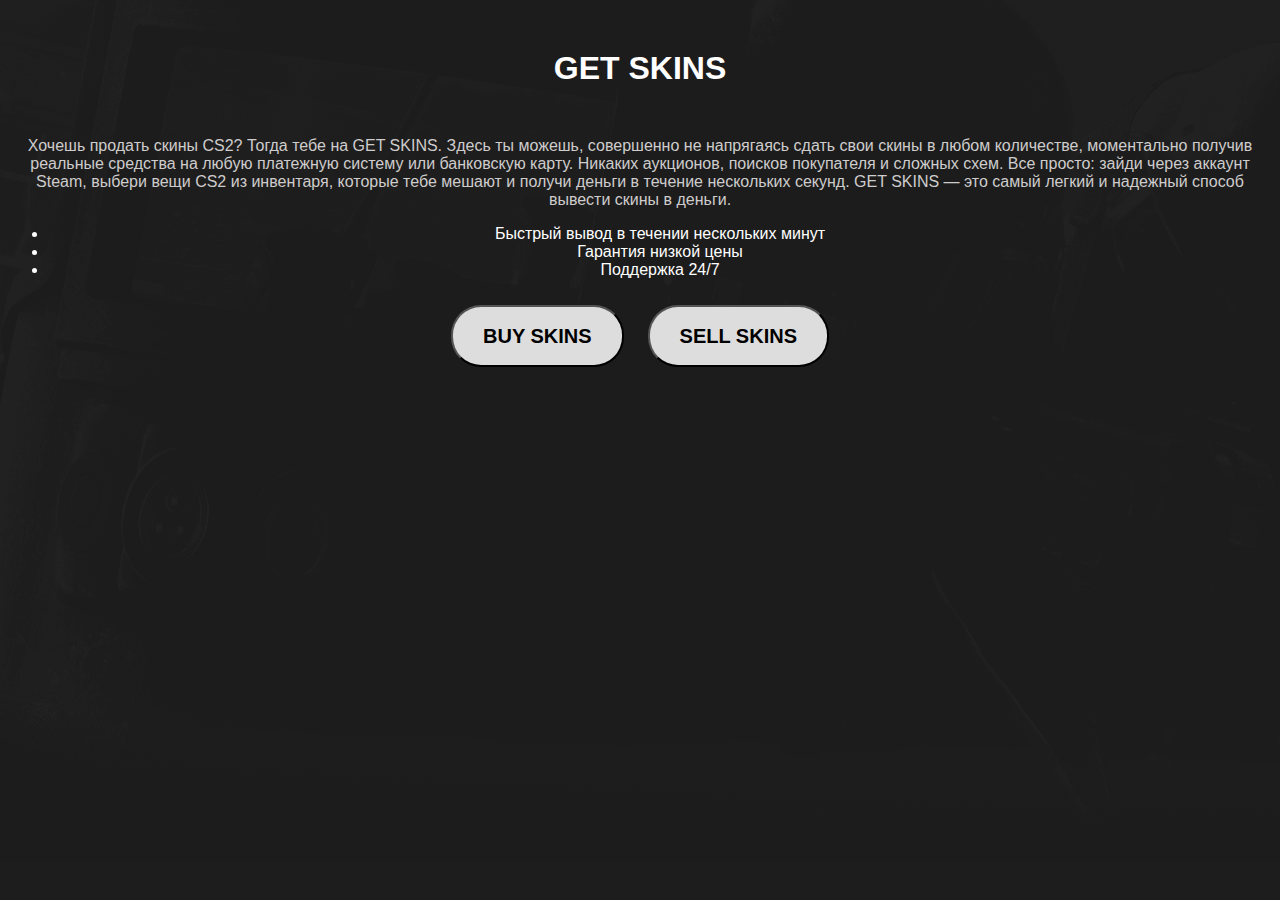
<file: files/index.html>
<!DOCTYPE html>
<html lang="en">
    <head>
        <title>GET SKINS</title>
        <link rel="stylesheet" href="main.css">
    </head>
    <body>
        <h1 class="text" style="margin-top: 50px;margin-bottom: 50px;">GET SKINS</h1>
        <div>
            <p class="text" style="color: rgb(206, 204, 204);">Хочешь продать скины CS2? Тогда тебе на GET SKINS. Здесь ты можешь, совершенно не напрягаясь сдать свои скины в любом количестве, моментально получив реальные средства на любую платежную систему или банковскую карту. Никаких аукционов, поисков покупателя и сложных схем. Все просто: зайди через аккаунт Steam, выбери вещи CS2 из инвентаря, которые тебе мешают и получи деньги в течение нескольких секунд. GET SKINS — это самый легкий и надежный способ вывести скины в деньги.</p>
            <ul>
                <li class="text">Быстрый вывод в течении нескольких минут</li>
                <li class="text">Гарантия низкой цены</li>
                <li class="text">Поддержка 24/7</li>
            </ul>
        </div>
        <a href="buy.html"><button style="margin: 10px;"><h2>BUY SKINS</h2></button></a>
        <a href="sell.html"><button style="margin: 10px;"><h2>SELL SKINS</h2></button></a>
    </body>
</html>
</file>
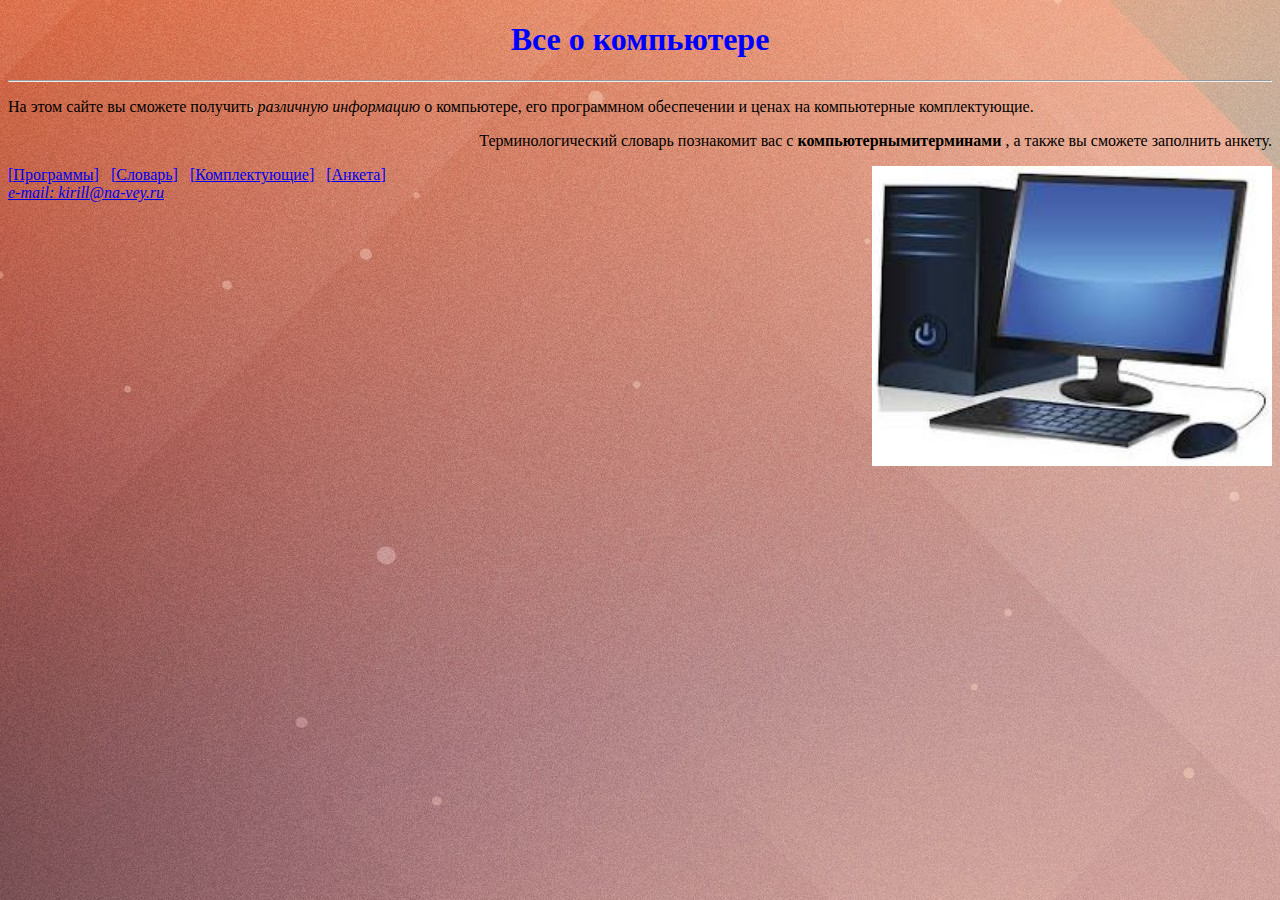
<file: KirillNavey/index.html>
<!DOCTYPE html>
<html lang="ru">
<head>
    <title>Компьютер</title>
    <style>
        body{
            background-image: url(background.jpg);
        }
        h1{
            text-align: center;
            color: blue;
        };
        p{
            font-size: 4pt;
        }
        .a{
            font-family: 'monotype corsiva';
            font-size: 4;
            color: blue;
        }
    </style>
</head>
<body>
    <h1>Все о компьютере</h1>
    <hr>
    <p align="left">Нa этом сайте вы сможете получить <i> различную информацию</i> о компьютере, его программном обеспечении и ценах на компьютерные комплектующие.</p>
    <p align="right">Терминологический словарь познакомит вас с <b> компьютернымитерминами </b>, а также вы сможете заполнить анкету.</p>
    <img src="pc.jpg" width="400" height="300" title="Компьютер" align="right">
    <div class="a">
        [<a href="software.html">Программы</a>] &nbsp;
        [<a href="glossary.html">Словарь</a>] &nbsp;
        [<a href="hardware.html">Комплектующие</a>] &nbsp;
        [<a href="anketa.html">Анкета</a>] &nbsp;
        <address>
            <a href="mailto:kirill@na-vey.ru">e-mail: kirill@na-vey.ru</a>
        </address>
    </div>
</body>
</html>
</file>
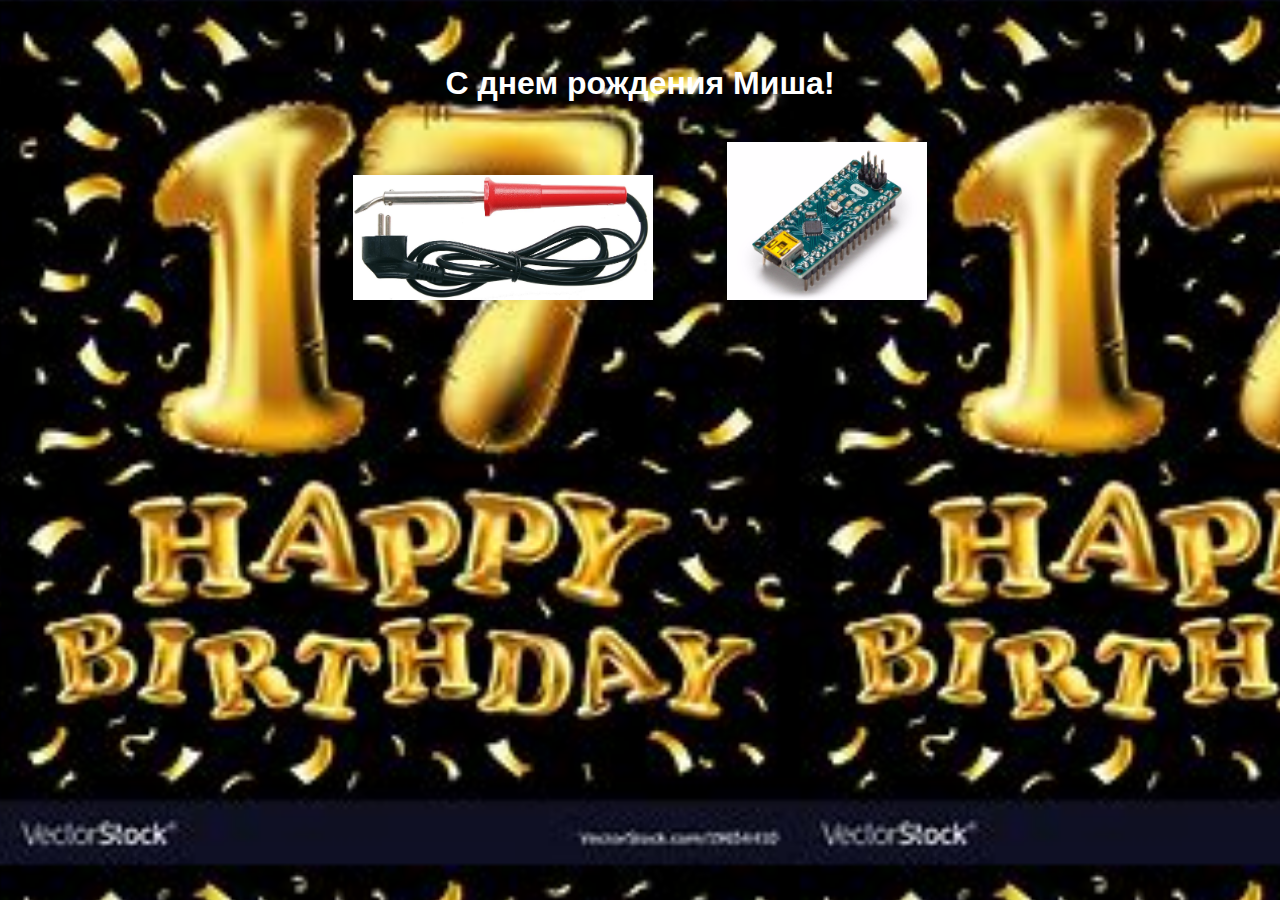
<file: python/index.html>
<!DOCTYPE html>
<html lang="en">
<head>
    <meta charset="UTF-8">
    <meta name="viewport" content="width=device-width, initial-scale=1.0">
    <title>Happy brdt!</title>
    <style>
        body{
            background-image: image-set("back.jpeg");
            background-size: 800px;
            align-self: center;
            align-items: center;
            font-family: Arial, Helvetica, sans-serif;
        }
        h1{
            color: white;
            text-align: center;
        }
        .div{
            text-align: center;
        }
    </style>
</head>
<body>
    <div>
        <br><br>
        <h1>С днем рождения Миша!</h1>
        <br>
        <div class="div">
            <img src="pay.jpg" width="300" class="pay">
            <img src="nano.jpeg" width="200" style="padding-left: 70px;">
        </div>
    </div>
</body>
</html>
</file>
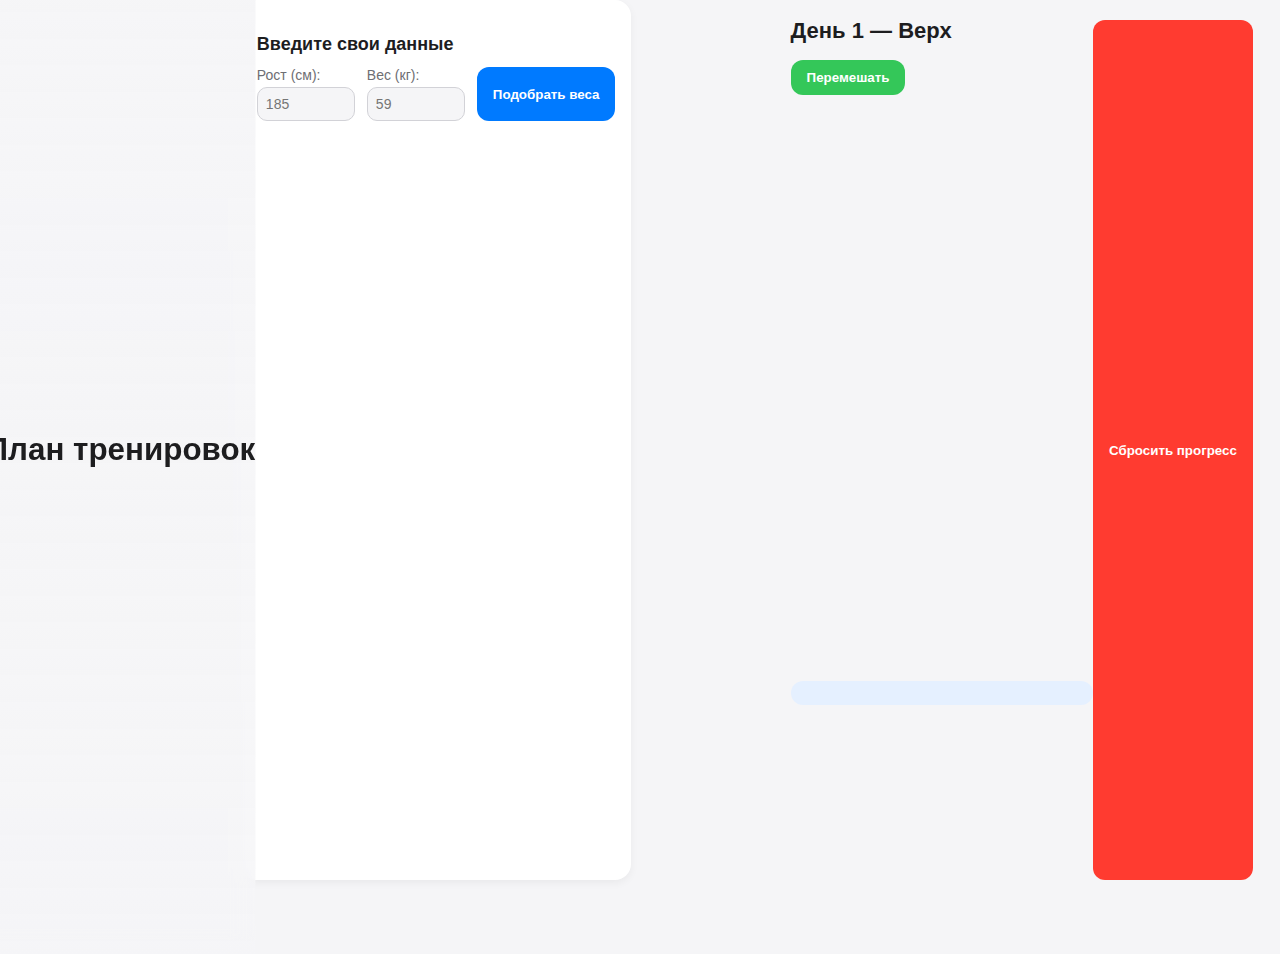
<file: trainings/index.html>
<!DOCTYPE html>
<html lang="ru">
<head>
  <meta charset="UTF-8">
  <title>Тренировки</title>
  <meta name="viewport" content="width=device-width, initial-scale=1.0, viewport-fit=cover">
  <meta name="apple-mobile-web-app-capable" content="yes">
  <meta name="apple-mobile-web-app-status-bar-style" content="default">
  <meta name="apple-mobile-web-app-title" content="Тренировки">
  <link rel="apple-touch-icon" href="icon.png">
  <link rel="manifest" href="manifest.json">
  <link rel="stylesheet" href="style.css">
</head>
<body>
  <div class="app">
    <header><h1>План тренировок</h1></header>
    <section class="user-input">
      <h3>Введите свои данные</h3>
      <div class="input-group">
        <label>Рост (см): <input type="number" id="height" placeholder="185"></label>
        <label>Вес (кг): <input type="number" id="weight" placeholder="59"></label>
        <button onclick="suggestWeights()">Подобрать веса</button>
      </div>
    </section>
    <nav class="tiles">
      <div class="tile" onclick="showDay('day1')">
        <span class="icon">💪</span>
        <h3>Верх</h3>
      </div>
      <div class="tile" onclick="showDay('day3')">
        <span class="icon">🦵</span>
        <h3>Низ</h3>
      </div>
      <div class="tile" onclick="showDay('day5')">
        <span class="icon">🏃</span>
        <h3>Выносливость</h3>
      </div>
      <div class="tile" onclick="showDay('day7')">
        <span class="icon">🏋️</span>
        <h3>Обобщённый</h3>
      </div>
    </nav>
    <main>
      <section id="day1" class="day active">
        <h2>День 1 — Верх</h2>
        <button class="shuffle" onclick="shuffleExercises('day1')">Перемешать</button>
        <ul id="exercises-day1">
          <li>Жим лёжа — 4×8<div class="track">Вес: <input type="number" data-id="0w"> кг Повт: <input type="number" data-id="0r"></div></li>
          <li>Тяга в наклоне — 4×10<div class="track">Вес: <input type="number" data-id="1w"> кг Повт: <input type="number" data-id="1r"></div></li>
          <li>Жим гантелей сидя — 3×10<div class="track">Вес: <input type="number" data-id="2w"> кг Повт: <input type="number" data-id="2r"></div></li>
          <li>Бицепс — 3×12<div class="track">Вес: <input type="number" data-id="3w"> кг Повт: <input type="number" data-id="3r"></div></li>
          <li>Французский жим — 3×12<div class="track">Вес: <input type="number" data-id="4w"> кг Повт: <input type="number" data-id="4r"></div></li>
        </ul>
        <p class="tip"></p>
      </section>
      <section id="day3" class="day">
        <h2>День 3 — Низ</h2>
        <button class="shuffle" onclick="shuffleExercises('day3')">Перемешать</button>
        <ul id="exercises-day3">
          <li>Приседания со штангой — 4×10<div class="track">Вес: <input type="number" data-id="5w"> кг Повт: <input type="number" data-id="5r"></div></li>
          <li>Румынская тяга — 4×10<div class="track">Вес: <input type="number" data-id="6w"> кг Повт: <input type="number" data-id="6r"></div></li>
          <li>Выпады с гантелями — 3×12<div class="track">Вес: <input type="number" data-id="7w"> кг Повт: <input type="number" data-id="7r"></div></li>
          <li>Подъёмы на носки — 3×15<div class="track">Вес: <input type="number" data-id="8w"> кг Повт: <input type="number" data-id="8r"></div></li>
          <li>Планка — 3×30-40 сек<div class="track">Длительность: <input type="number" data-id="9t"> сек</div></li>
        </ul>
        <p class="tip"></p>
      </section>
      <section id="day5" class="day">
        <h2>День 5 — Выносливость</h2>
        <button class="shuffle" onclick="shuffleExercises('day5')">Перемешать</button>
        <ul id="exercises-day5">
          <li>Бёрпи — 3×10<div class="track">Повт: <input type="number" data-id="10r"></div></li>
          <li>Скейтеры — 3×20<div class="track">Повт: <input type="number" data-id="11r"></div></li>
          <li>Прыжки на скакалке — 3×1 мин<div class="track">Длительность: <input type="number" data-id="12t"> сек</div></li>
          <li>Альпинист — 3×30 сек<div class="track">Длительность: <input type="number" data-id="13t"> сек</div></li>
          <li>Велосипед (пресс) — 3×15<div class="track">Повт: <input type="number" data-id="14r"></div></li>
        </ul>
        <p class="tip"></p>
      </section>
      <section id="day7" class="day">
        <h2>День 7 — Обобщённый</h2>
        <button class="shuffle" onclick="shuffleExercises('day7')">Перемешать</button>
        <ul id="exercises-day7">
          <li>Становая тяга — 4×8<div class="track">Вес: <input type="number" data-id="15w"> кг Повт: <input type="number" data-id="15r"></div></li>
          <li>Жим штанги стоя — 3×10<div class="track">Вес: <input type="number" data-id="16w"> кг Повт: <input type="number" data-id="16r"></div></li>
          <li>Тяга штанги к поясу — 3×10<div class="track">Вес: <input type="number" data-id="17w"> кг Повт: <input type="number" data-id="17r"></div></li>
          <li>Приседания с гантелями — 3×12<div class="track">Вес: <input type="number" data-id="18w"> кг Повт: <input type="number" data-id="18r"></div></li>
          <li>Планка с подтягиванием коленей — 3×30 сек<div class="track">Длительность: <input type="number" data-id="19t"> сек</div></li>
        </ul>
        <p class="tip"></p>
      </section>
    </main>
    <footer>
      <button class="danger" onclick="resetProgress()">Сбросить прогресс</button>
    </footer>
  </div>
  <script src="script.js"></script>
</body>
</html>
</file>
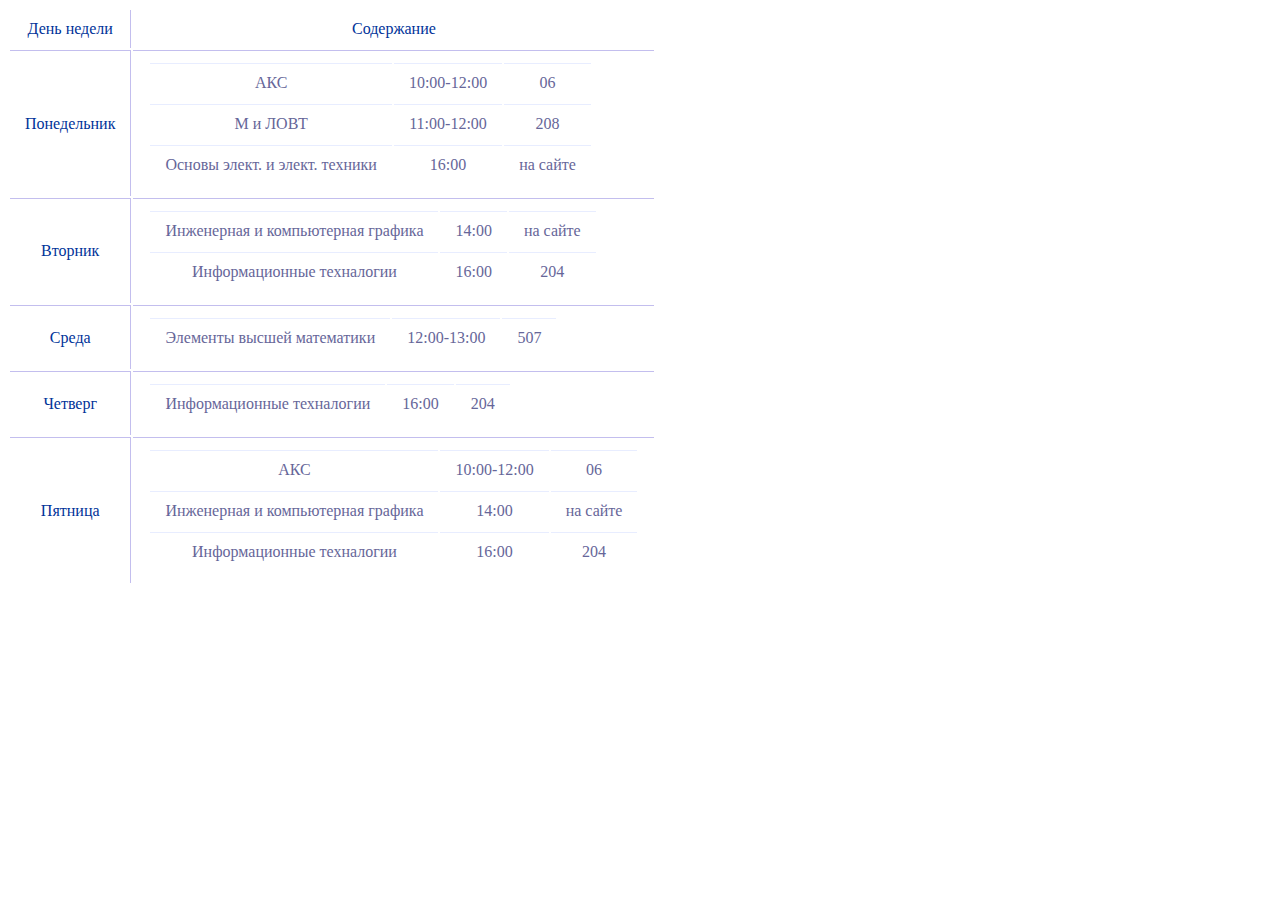
<file: konsult.html>
<!DOCTYPE html>
<html lang="en">
<head>
    <meta charset="UTF-8">
    <meta name="viewport" content="width=device-width, initial-scale=1.0">
    <title>Консультации</title>
    <style>
        th{
            font-weight: normal;
            color: #039;
            padding: 10px 15px;}
        td{
            color: #669;
            border-top: 1px solid #e8edff;
            padding: 10px 15px;}
        tr:hover td{
            background: #e8edff;}
    </style>
</head>
<body>
    <table>
        <tr>
            <th style="border-right: 1px solid rgba(184, 178, 235, 0.849);">День недели</th>
            <th>Содержание</th>
        </tr>
        <tr>
            <th style="border-right: 1px solid rgba(184, 178, 235, 0.849); border-top: 1px solid rgba(184, 178, 235, 0.849);">Понедельник</th>
            <th style="border-top: 1px solid rgba(184, 178, 235, 0.849);">
                <table>
                    <tr>
                        <td>АКС</td>
                        <td>10:00-12:00</td>
                        <td>06</td>
                    </tr>
                    <tr>
                        <td>М и ЛОВТ</td>
                        <td>11:00-12:00</td>
                        <td>208</td>
                    </tr>
                    <tr>
                        <td>Основы элект. и элект. техники</td>
                        <td>16:00</td>
                        <td>на сайте</td>
                    </tr>
                </table>
            </th>
        </tr>
        <tr>
            <th style="border-right: 1px solid rgba(184, 178, 235, 0.849); border-top: 1px solid rgba(184, 178, 235, 0.849);">Вторник</th>
            <th style="border-top: 1px solid rgba(184, 178, 235, 0.849);">
                <table>
                    <tr>
                        <td>Инженерная и компьютерная графика</td>
                        <td>14:00</td>
                        <td>на сайте</td>
                    </tr>
                    <tr>
                        <td>Информационные техналогии</td>
                        <td>16:00</td>
                        <td>204</td>
                    </tr>
                </table>
            </th>
        </tr>
        <tr>
            <th style="border-right: 1px solid rgba(184, 178, 235, 0.849); border-top: 1px solid rgba(184, 178, 235, 0.849);">Среда</th>
            <th style="border-top: 1px solid rgba(184, 178, 235, 0.849);">
                <table>
                    <tr>
                        <td>Элементы высшей математики</td>
                        <td>12:00-13:00</td>
                        <td>507</td>
                    </tr>
                </table>
            </th>
        </tr>
        <tr>
            <th style="border-right: 1px solid rgba(184, 178, 235, 0.849); border-top: 1px solid rgba(184, 178, 235, 0.849);">Четверг</th>
            <th style="border-top: 1px solid rgba(184, 178, 235, 0.849);">
                <table>
                    <tr>
                        <td>Информационные техналогии</td>
                        <td>16:00</td>
                        <td>204</td>
                    </tr>
                </table>
            </th>
        </tr>
        <tr>
            <th style="border-right: 1px solid rgba(184, 178, 235, 0.849); border-top: 1px solid rgba(184, 178, 235, 0.849);">Пятница</th>
            <th style="border-top: 1px solid rgba(184, 178, 235, 0.849);">
                <table>
                    <tr>
                        <td>АКС</td>
                        <td>10:00-12:00</td>
                        <td>06</td>
                    </tr>
                    <tr>
                        <td>Инженерная и компьютерная графика</td>
                        <td>14:00</td>
                        <td>на сайте</td>
                    </tr>
                    <tr>
                        <td>Информационные техналогии</td>
                        <td>16:00</td>
                        <td>204</td>
                    </tr>
                </table>
            </th>
        </tr>
    </table>
</body>
</html>
</file>
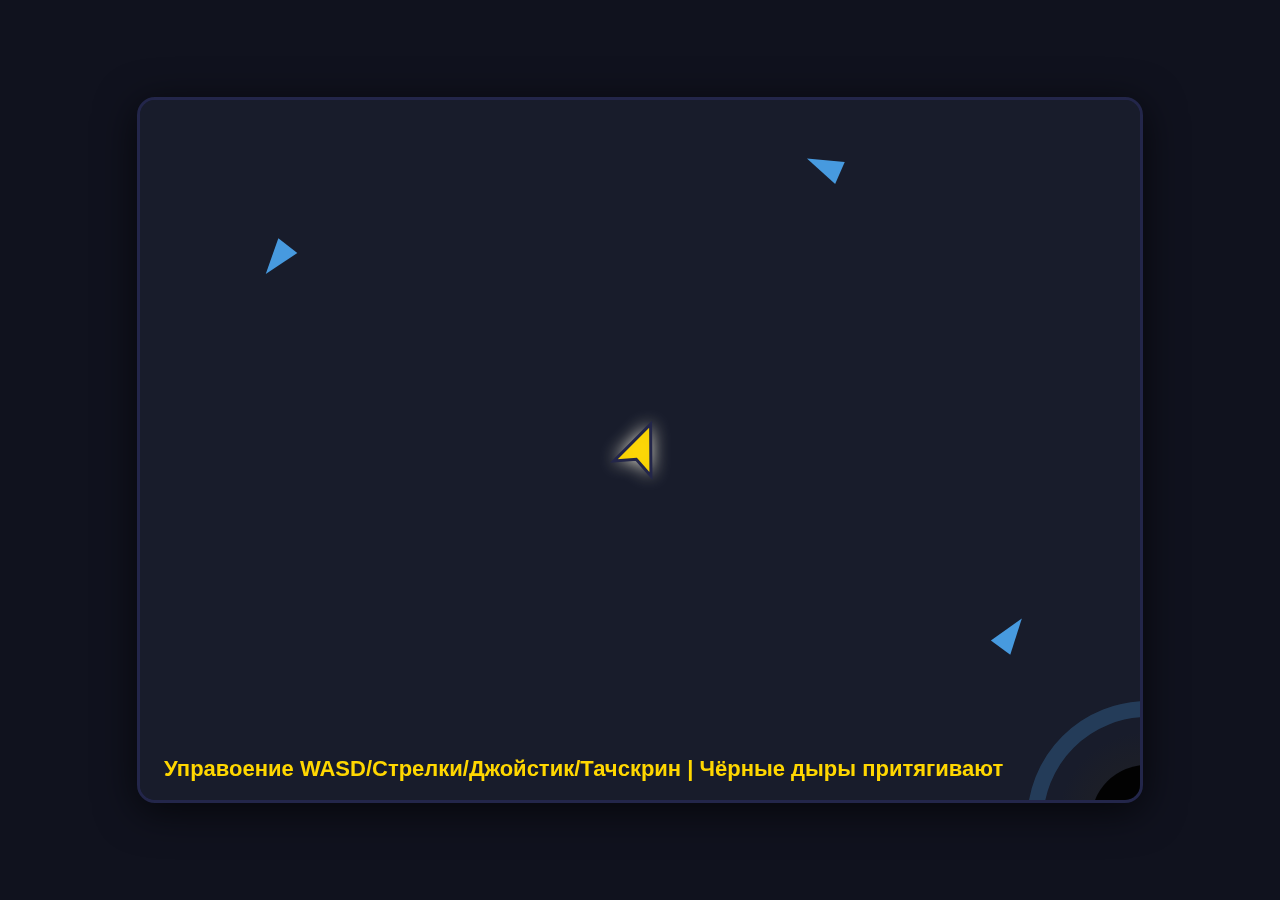
<file: play.html>
<!DOCTYPE html>
<html lang="ru">
<head>
  <meta charset="UTF-8">
  <title>Space Physics Demo</title>
  <style>
    body {
      background: #10121e;
      margin: 0;
      height: 100vh;
      display: flex;
      align-items: center;
      justify-content: center;
    }
    canvas {
      background: #181c2b;
      box-shadow: 0 8px 40px #000a;
      border-radius: 18px;
      border: 3px solid #23264a;
      display: block;
    }
  </style>
</head>
<body>
<canvas id="game" width="1000" height="700"></canvas>
<script type="module" src="physics_demo.js"></script>
</body>
</html>
</file>
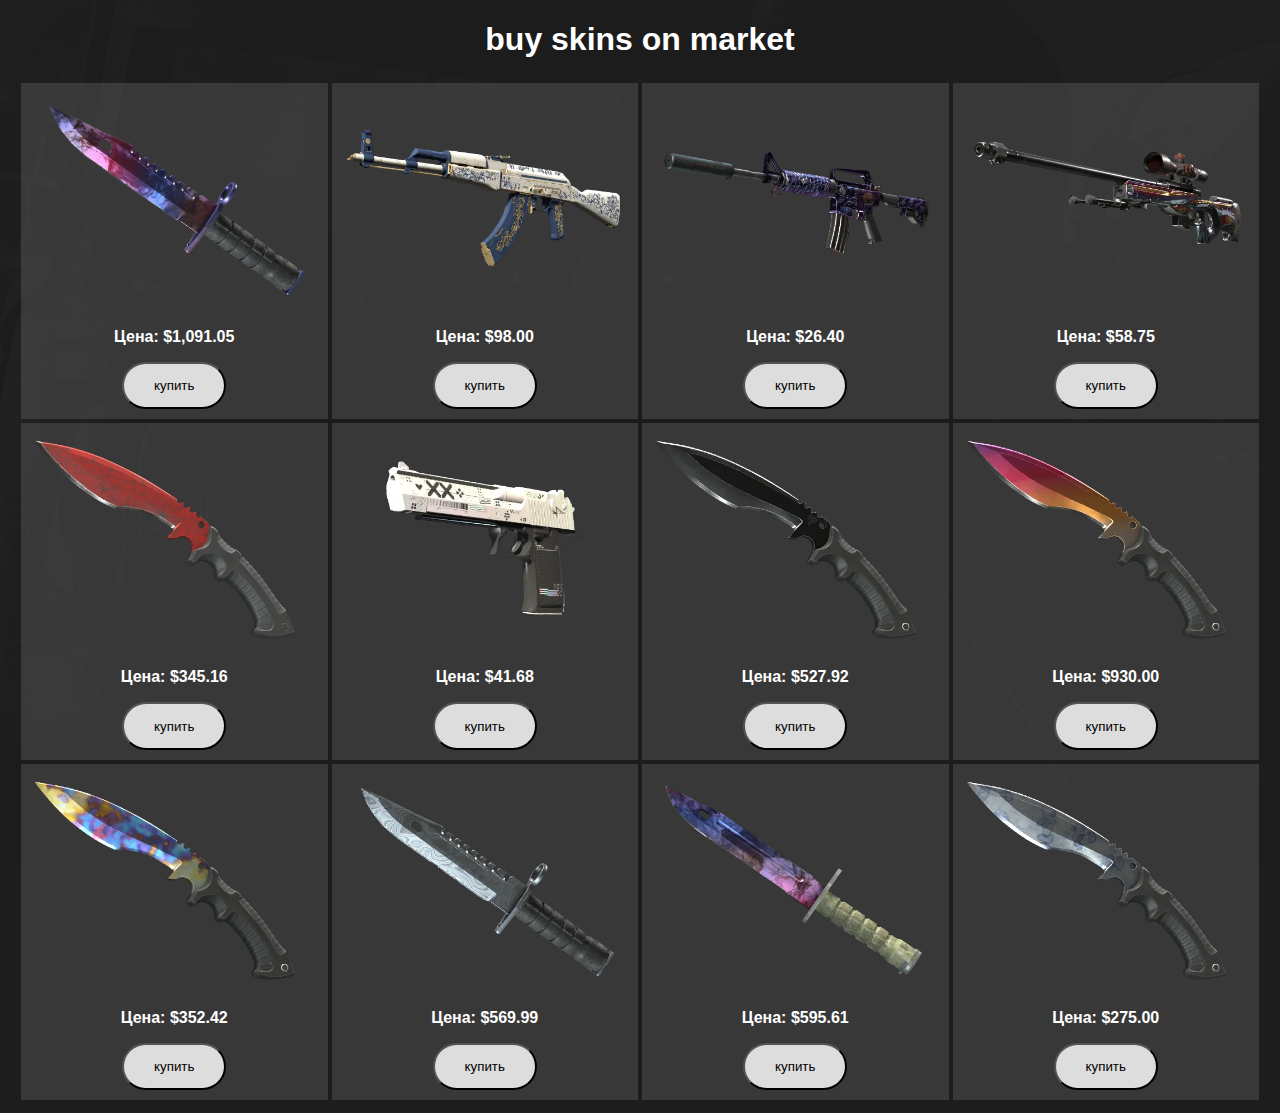
<file: files/buy.html>
<!DOCTYPE html>
<html lang="en">
<head>
    <title>BUY SKINS</title>
    <link rel="stylesheet" href="main.css">
</head>
<header>
    <h1 class="text">buy skins on market</h1>
</header>
<body>
    <table style="margin: 10px;">
        <tr>
            <th><div class="table-item">
                <img src="skin1.webp">
                <p class="text">Цена: $1,091.05</p>
                <button><p>купить</p></button>
            </div></th>
            <th><div class="table-item">
                <img src="skin2.webp">
                <p class="text">Цена: $98.00</p>
                <button><p>купить</p></button>
            </div></th>
            <th><div class="table-item">
                <img src="skin3.webp">
                <p class="text">Цена: $26.40</p>
                <button><p>купить</p></button>
            </div></th>
            <th><div class="table-item">
                <img src="skin4.webp">
                <p class="text">Цена: $58.75</p>
                <button><p>купить</p></button>
            </div></th>
        </tr>
        <tr>
            <th><div class="table-item">
                <img src="skin5.webp">
                <p class="text">Цена: $345.16</p>
                <button><p>купить</p></button>
            </div></th>
            <th><div class="table-item">
                <img src="skin6.webp">
                <p class="text">Цена: $41.68</p>
                <button><p>купить</p></button>
            </div></th>
            <th><div class="table-item">
                <img src="skin7.webp">
                <p class="text">Цена: $527.92</p>
                <button><p>купить</p></button>
            </div></th>
            <th><div class="table-item">
                <img src="skin8.webp">
                <p class="text">Цена: $930.00</p>
                <button><p>купить</p></button>
            </div></th>
        </tr>
        <tr>
            <th><div class="table-item">
                <img src="skin9.webp">
                <p class="text">Цена: $352.42</p>
                <button><p>купить</p></button>
            </div></th>
            <th><div class="table-item">
                <img src="skin10.webp">
                <p class="text">Цена: $569.99</p>
                <button><p>купить</p></button>
            </div></th>
            <th><div class="table-item">
                <img src="skin11.webp">
                <p class="text">Цена: $595.61</p>
                <button><p>купить</p></button>
            </div></th>
            <th><div class="table-item">
                <img src="skin12.webp">
                <p class="text">Цена: $275.00</p>
                <button><p>купить</p></button>
            </div></th>
        </tr>
    </table>
</body>
</html>
</file>
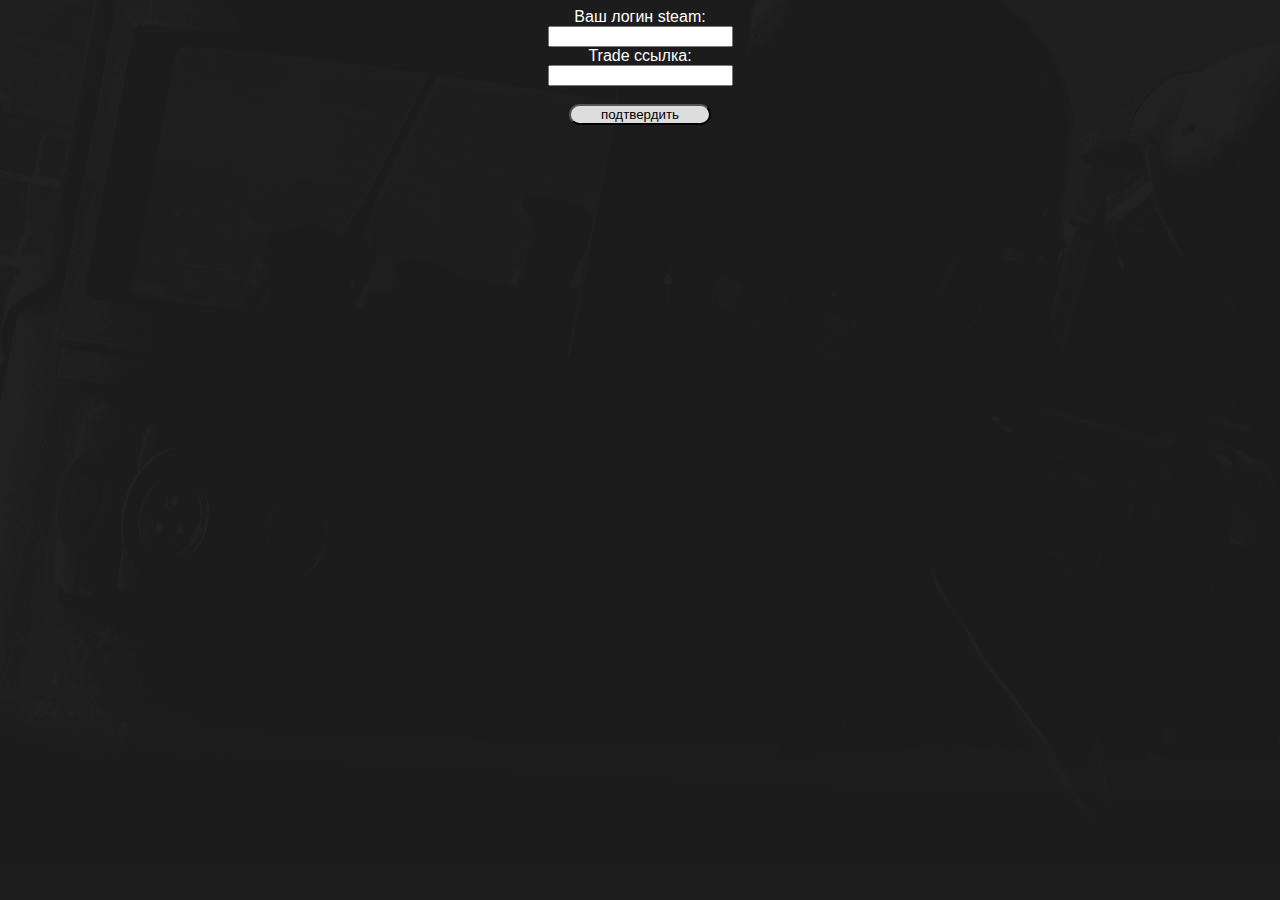
<file: files/sell.html>
<!DOCTYPE html>
<html lang="en">
<head>
    <title>SELL SKINS</title>
    <link rel="stylesheet" href="main.css">
</head>
<body>
    <form>
        <label class="text">Ваш логин steam:</label><br>
        <input type="text"><br>
        <label class="text">Trade ссылка:</label><br>
        <input type="text"><br><br>
        <button>подтвердить</button>
      </form>
</body>
</html>
</file>
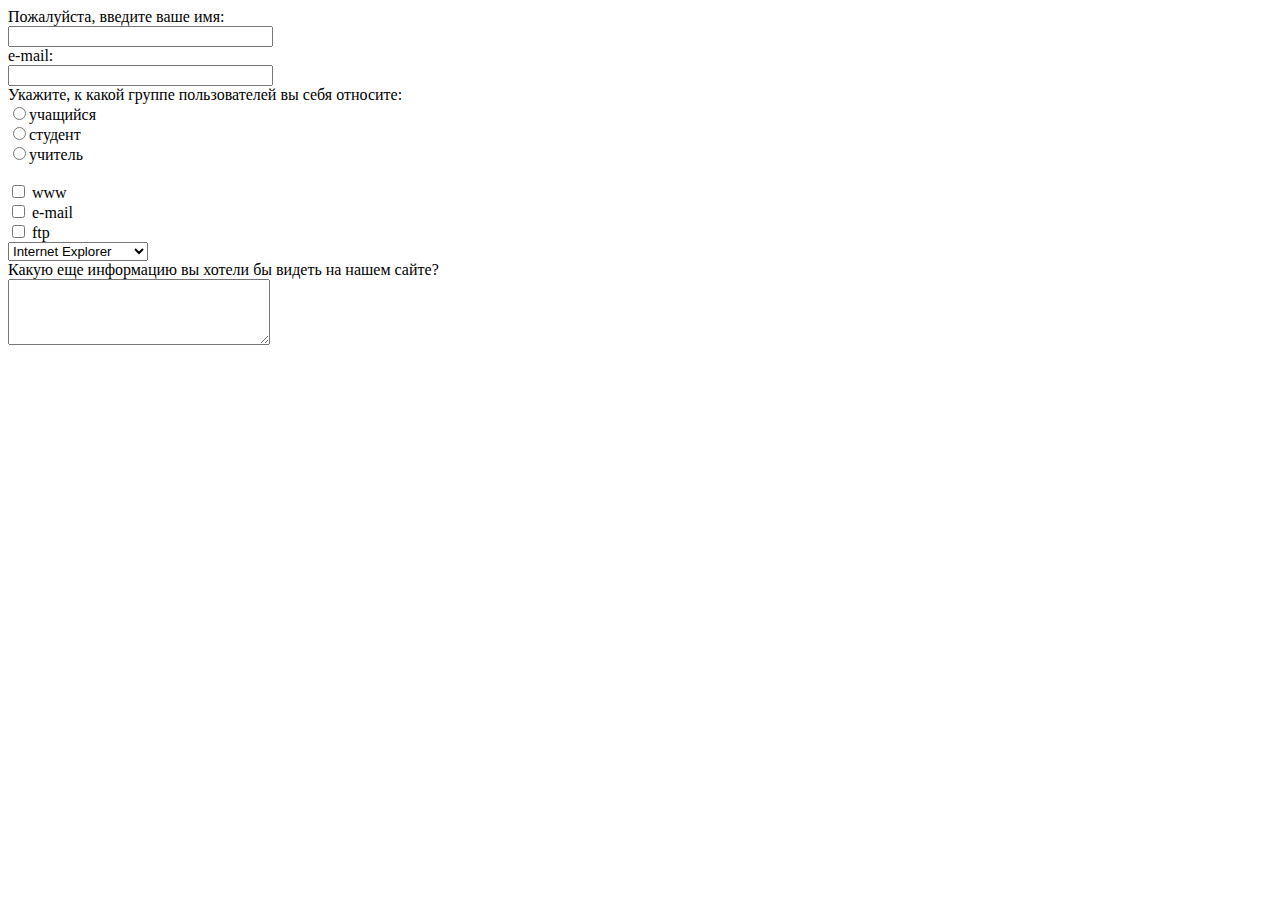
<file: KirillNavey/anketa.html>
<html>
    <head>
        <title>Анкета</title>
    </head>
    <body>
        <form>
            Пожалуйста, введите ваше имя: <br>
            <input type="text" name="name" size=30> <br>
            e-mail: <br>
            <input type="text" name="e-mail" size=30>
            <br>
            Укажите, к какой группе пользователей вы себя относите:
            <br>
            <input type="radio" name="group" value="schoolboy">учащийся<br>
            <input type="radio" name="group" value="student">студент<br>
            <input type="radio" name="group" value="teacher">учитель<br>
            <br>
            <input type="checkbox" name="group" value="www"> www <br>
            <input type="checkbox" name="group" value="e-mail"> e-mail <br>
            <input type="checkbox" name="group" value="ftp"> ftp <br>
            <select nаmе="browsers ">
                <option selected> Internet Explorer
                <option> Netscape Navigator
                <option> Opera
                <option> Neo Planet
            </select>
            <br>
            Какую еще информацию вы хотели бы видеть на нашем сайте?
            <br>
            <textarea name="resume" rows=4 cols=30></textarea>
            <br>
        </form>
    </body>
</html>
</file>
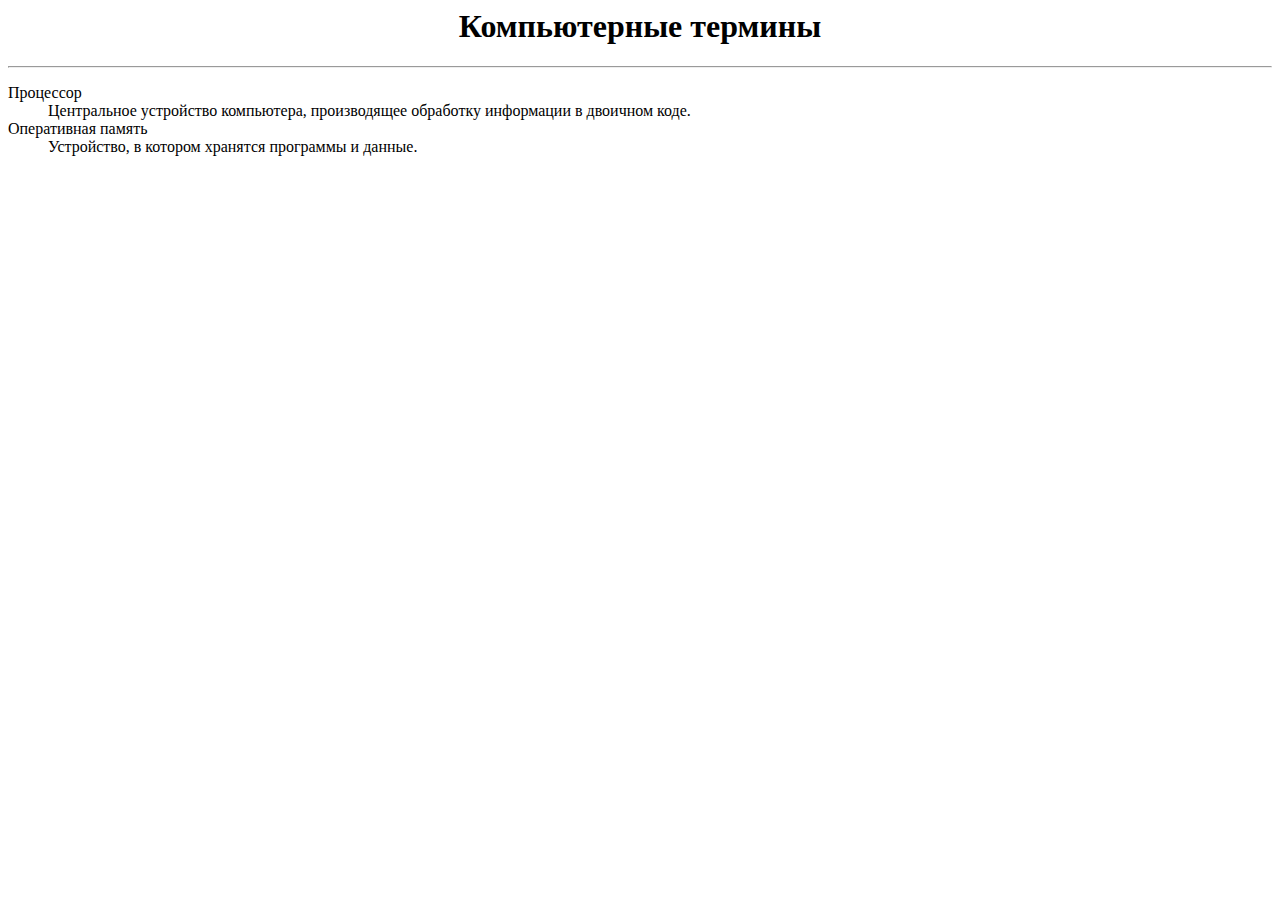
<file: KirillNavey/glossary.html>
<html>
    <head>
        <title>Словарь</title>
    </head>
    <body>
        <h1 align="center"> Компьютерные термины </h1>
        <hr>
        <dl>
            <dt> Процессор
                <dd> Центральное устройство компьютера, производящее обработку информации в двоичном коде.
            <dt> Оперативная память
                <dd> Устройство, в котором хранятся программы и данные.
        </dl>
    </body>
</html>
</file>
<file: files/main.css>
body{
    text-align: center;
    background-color: rgb(29, 29, 29);
    background-image: url(bg-main.png);
    background-repeat: no-repeat;
}
.text{
    color: rgb(255, 255, 255);
    font-family: arial;
}
button{
    border-radius: 30px;
    padding-left: 30px;
    padding-right: 30px;
    background-color: rgb(221, 221, 221);
}
button:hover{
    background-color: white;
    border-radius: 20px;
}
img{
    width: 100%;
}
.table-item{
    padding: 10px;
    background-color: rgba(128, 128, 128, 0.281);
}
</file>
<file: trainings/style.css>
body {
  margin: 0;
  font-family: -apple-system, BlinkMacSystemFont, 'Segoe UI', Roboto, Helvetica, Arial, sans-serif;
  background-color: #f5f5f7;
  color: #1d1d1f;
  overscroll-behavior: none;
  transition: background-color 0.3s ease, color 0.3s ease;
}

body.dark {
  background-color: #1c2526;
  color: #e5e5ea;
}

.app {
  display: flex;
  min-height: 100vh;
}

.sidebar {
  width: 250px;
  background: #ffffff;
  position: fixed;
  top: 0;
  left: -250px;
  height: 100%;
  box-shadow: 2px 0 8px rgba(0,0,0,0.1);
  transition: left 0.3s ease;
  z-index: 2;
}

body.dark .sidebar {
  background: #2c3e50;
  box-shadow: 2px 0 8px rgba(0,0,0,0.3);
}

.sidebar.open {
  left: 0;
}

.sidebar-header {
  display: flex;
  justify-content: space-between;
  align-items: center;
  padding: 20px;
  border-bottom: 1px solid #d2d2d7;
}

body.dark .sidebar-header {
  border-bottom-color: #4a5e6e;
}

.sidebar-header h2 {
  font-size: 20px;
  margin: 0;
}

body.dark .close-sidebar {
  color: white;
}

.close-sidebar {
  background: none;
  border: none;
  font-size: 20px;
  cursor: pointer;
  transition: transform 0.3s ease;
}

.close-sidebar:hover {
  transform: scale(1.1);
}

.sidebar-menu {
  display: flex;
  flex-direction: column;
  padding: 10px 0;
}

.menu-item {
  padding: 15px 20px;
  background: none;
  border: none;
  text-align: left;
  font-size: 16px;
  font-weight: 500;
  color: #1d1d1f;
  cursor: pointer;
  transition: background 0.3s ease;
}

body.dark .menu-item {
  color: #e5e5ea;
}

.menu-item:hover {
  background: #f5f5f7;
}

body.dark .menu-item:hover {
  background: #34495e;
}

.menu-item.active {
  background: #e5f0ff;
  font-weight: 600;
}

body.dark .menu-item.active {
  background: #34495e;
}

.content {
  flex: 1;
  padding: 20px;
  max-width: 600px;
  margin: 0 auto;
}

.page {
  display: none;
}

.page.active {
  display: block;
}

header {
  text-align: center;
  padding: 20px 0;
  background: linear-gradient(180deg, rgba(245,245,247,0.95), rgba(245,245,247,0.8));
  position: sticky;
  top: 0;
  backdrop-filter: blur(10px);
  z-index: 1;
  display: flex;
  justify-content: space-between;
  align-items: center;
  transform: scale(1.12);
}

body.dark header {
  background: linear-gradient(180deg, rgba(28,37,38,0.95), rgba(28,37,38,0.8));
}

body.dark .menu-toggle {
  color: white;
}

.menu-toggle {
  background: none;
  border: none;
  font-size: 24px;
  cursor: pointer;
  transition: transform 0.3s ease;
}

.menu-toggle:hover {
  transform: scale(1.1);
}

h1 {
  font-size: 28px;
  font-weight: 700;
  margin: 0;
  color: #1d1d1f;
}

body.dark h1 {
  color: #e5e5ea;
}

h2 {
  font-size: 22px;
  font-weight: 600;
  color: #1d1d1f;
  margin-bottom: 16px;
}

body.dark h2 {
  color: #e5e5ea;
}

h3 {
  font-size: 18px;
  font-weight: 600;
  color: #1d1d1f;
  margin-bottom: 12px;
}

body.dark h3 {
  color: #e5e5ea;
}

.theme-toggle {
  padding: 8px;
  background: none;
  border: none;
  font-size: 24px;
  cursor: pointer;
  transition: transform 0.3s ease;
}

.theme-toggle:hover {
  transform: scale(1.2);
}

.theme-toggle:active {
  transform: scale(0.9);
}

.user-input {
  background: #ffffff;
  padding: 16px;
  border-radius: 16px;
  box-shadow: 0 3px 8px rgba(0,0,0,0.05);
  margin-bottom: 20px;
  animation: fadeInUp 0.6s ease-out;
}

body.dark .user-input {
  background: #2c3e50;
  box-shadow: 0 3px 8px rgba(0,0,0,0.3);
}

.input-group {
  display: flex;
  gap: 12px;
  flex-wrap: wrap;
}

.input-group label {
  display: flex;
  flex-direction: column;
  font-size: 14px;
  color: #6e6e73;
}

body.dark .input-group label {
  color: #a0a0a5;
}

.input-group input {
  margin-top: 4px;
  padding: 8px;
  border: 1px solid #d2d2d7;
  border-radius: 10px;
  background: #f5f5f7;
  font-size: 14px;
  color: #1d1d1f;
  width: 80px;
  transition: transform 0.3s ease, border-color 0.3s ease;
}

body.dark .input-group input {
  border-color: #4a5e6e;
  background: #34495e;
  color: #e5e5ea;
}

.input-group input:focus {
  outline: none;
  border-color: #007aff;
  transform: scale(1.02);
}

.input-group button {
  padding: 10px 16px;
  background: #007aff;
  color: #ffffff;
  border: none;
  border-radius: 12px;
  font-weight: 600;
  cursor: pointer;
  transition: all 0.3s ease;
}

.input-group button:hover {
  background: #005bb5;
  transform: scale(1.05);
}

.input-group button:active {
  transform: scale(0.95);
}

.tiles {
  display: grid;
  grid-template-columns: repeat(auto-fit, minmax(130px, 1fr));
  gap: 16px;
  margin-bottom: 20px;
}

.tile {
  background: #ffffff;
  padding: 20px;
  border-radius: 16px;
  box-shadow: 0 3px 8px rgba(0,0,0,0.05);
  text-align: center;
  cursor: pointer;
  transition: all 0.3s ease;
  animation: tileFadeIn 0.5s ease-out forwards;
  opacity: 0;
}

body.dark .tile {
  background: #2c3e50;
  box-shadow: 0 3px 8px rgba(0,0,0,0.3);
}

.tile:nth-child(1) { animation-delay: 0.1s; }
.tile:nth-child(2) { animation-delay: 0.2s; }
.tile:nth-child(3) { animation-delay: 0.3s; }
.tile:nth-child(4) { animation-delay: 0.4s; }
.tile:nth-child(5) { animation-delay: 0.5s; }

.tile:hover {
  transform: translateY(-4px) scale(1.03);
  box-shadow: 0 6px 16px rgba(0,0,0,0.1);
}

body.dark .tile:hover {
  box-shadow: 0 6px 16px rgba(0,0,0,0.5);
}

.tile:active {
  transform: scale(0.98);
}

.tile .icon {
  font-size: 24px;
  margin-bottom: 8px;
  transition: transform 0.3s ease;
}

.tile:hover .icon {
  transform: scale(1.2);
}

.tile h3 {
  font-size: 16px;
  font-weight: 600;
  margin: 0;
  color: #1d1d1f;
}

body.dark .tile h3 {
  color: #e5e5ea;
}

main .day {
  display: none;
  animation: slideIn 0.5s ease-out;
}

main .day.active {
  display: block;
}

.shuffle {
  padding: 10px 16px;
  background: #34c759;
  color: #ffffff;
  border: none;
  border-radius: 12px;
  font-weight: 600;
  cursor: pointer;
  margin-bottom: 16px;
  transition: all 0.3s ease;
}

.shuffle:hover {
  background: #28a745;
  transform: scale(1.05);
}

.shuffle:active {
  transform: scale(0.95);
}

ul {
  list-style: none;
  padding-left: 0;
}

li {
  margin-bottom: 16px;
  background: #ffffff;
  padding: 16px;
  border-radius: 16px;
  box-shadow: 0 3px 8px rgba(0,0,0,0.05);
  transition: transform 0.3s ease;
  animation: listItemFadeIn 0.5s ease-out forwards;
  opacity: 0;
  position: relative;
}

body.dark li {
  background: #2c3e50;
  box-shadow: 0 3px 8px rgba(0,0,0,0.3);
}

li.completed::before {
  content: '✔';
  position: absolute;
  left: -20px;
  top: 50%;
  transform: translateY(-50%);
  color: #34c759;
  font-size: 20px;
}

li:nth-child(1) { animation-delay: 0.1s; }
li:nth-child(2) { animation-delay: 0.2s; }
li:nth-child(3) { animation-delay: 0.3s; }
li:nth-child(4) { animation-delay: 0.4s; }
li:nth-child(5) { animation-delay: 0.5s; }

li:hover {
  transform: translateY(-2px);
}

.suggested-weight {
  margin-left: 8px;
  font-size: 14px;
  color: #007aff;
  background: #e5f0ff;
  padding: 4px 8px;
  border-radius: 8px;
  display: inline-block;
  opacity: 0;
  transform: translateY(5px) scale(0.95);
  transition: all 0.4s ease;
}

body.dark .suggested-weight {
  background: #34495e;
  color: #66b0ff;
}

.suggested-weight.show {
  opacity: 1;
  transform: translateY(0) scale(1);
  animation: highlight 1.5s ease-in-out;
}

.complete-btn {
  margin-top: 10px;
  padding: 8px 12px;
  background: #34c759; /* Зелёный цвет изначально */
  color: #ffffff;
  border: none;
  border-radius: 10px;
  font-weight: 600;
  cursor: pointer;
  transition: all 0.3s ease;
}

.complete-btn:hover {
  background: #28a745;
  transform: scale(1.05);
}

.complete-btn:active {
  transform: scale(0.95);
}

.complete-btn.completed {
  background: #6e6e73; /* Серый цвет после нажатия */
  cursor: default; /* Убираем эффект курсора */
  transform: none; /* Отключаем анимацию при наведении */
}

body.dark .complete-btn.completed {
  background: #4a5e6e; /* Серый цвет в тёмной теме */
}

.complete-btn.completed:hover {
  background: #6e6e73; /* Не меняем цвет при наведении */
  transform: none; /* Отключаем анимацию */
}

body.dark .complete-btn.completed:hover {
  background: #4a5e6e;
}

.track {
  margin-top: 10px;
  display: flex;
  gap: 12px;
  font-size: 14px;
  color: #6e6e73;
}

body.dark .track {
  color: #a0a0a5;
}

.track input {
  width: 60px;
  padding: 8px;
  border: 1px solid #d2d2d7;
  border-radius: 10px;
  background: #f5f5f7;
  font-size: 14px;
  color: #1d1d1f;
  transition: border-color 0.3s ease, transform 0.3s ease;
}

body.dark .track input {
  border-color: #4a5e6e;
  background: #34495e;
  color: #e5e5ea;
}

.track input:focus {
  outline: none;
  border-color: #007aff;
  transform: scale(1.02);
}

.track input.update {
  animation: weightUpdate 0.5s ease-in-out;
}

.tip {
  margin-top: 20px;
  font-style: italic;
  color: #6e6e73;
  background: #e5f0ff;
  padding: 12px;
  border-radius: 12px;
  animation: fadeIn 0.5s ease-out;
}

body.dark .tip {
  color: #a0a0a5;
  background: #34495e;
}

.progress-section {
  padding: 20px 0;
}

#achievements-list li {
  background: #ffffff;
  padding: 16px;
  border-radius: 16px;
  box-shadow: 0 3px 8px rgba(0,0,0,0.05);
  margin-bottom: 16px;
  animation: listItemFadeIn 0.5s ease-out forwards;
  opacity: 0;
}

body.dark #achievements-list li {
  background: #2c3e50;
  box-shadow: 0 3px 8px rgba(0,0,0,0.3);
}

#achievements-list li:nth-child(1) { animation-delay: 0.1s; }
#achievements-list li:nth-child(2) { animation-delay: 0.2s; }
#achievements-list li:nth-child(3) { animation-delay: 0.3s; }
#achievements-list li:nth-child(4) { animation-delay: 0.4s; }
#achievements-list li:nth-child(5) { animation-delay: 0.5s; }

footer {
  text-align: center;
  padding: 20px 0;
  display: flex;
  justify-content: center;
  gap: 16px;
}

.next-week {
  padding: 10px 16px;
  background: #007aff;
  color: #ffffff;
  border: none;
  border-radius: 12px;
  font-weight: 600;
  cursor: pointer;
  transition: all 0.3s ease;
}

.next-week:hover {
  background: #005bb5;
  transform: scale(1.05);
}

.next-week:active {
  transform: scale(0.95);
}

.danger {
  padding: 10px 16px;
  background: #ff3b30;
  color: #ffffff;
  border: none;
  border-radius: 12px;
  font-weight: 600;
  cursor: pointer;
  transition: all 0.3s ease;
}

.danger:hover {
  background: #cc2e26;
  transform: scale(1.05);
}

.danger:active {
  transform: scale(0.95);
}

/* Тёмная тема для гамбургера */
body.dark .hamburger,
body.dark .hamburger::before,
body.dark .hamburger::after {
  background-color: #ffffff; /* Белый цвет для полосок */
}

/* Анимация для текущей недели */
#week-header {
  display: inline-block; /* Чтобы анимация работала корректно */
}

.week-animate {
  animation: weekFadeIn 0.5s ease-in-out;
}

/* Стили для кнопки "Сбросить прогресс" в сайдбаре */
.reset-btn {
  display: block;
  width: 90%;
  padding: 10px;
  margin: 10px 0;
  background-color: #ff4444;
  color: white;
  border: none;
  border-radius: 5px;
  cursor: pointer;
  align-self: center;
  text-align: center;
  font-size: 16px;
  transition: all 0.3s ease;
}

.reset-btn:hover {
  background-color: #cc0000;
  transform: scale(1.05);
}

.reset-btn:active {
  transform: scale(0.95);
}

/* Тёмная тема для кнопки */
.dark .reset-btn {
  background-color: #cc0000;
}

.dark .reset-btn:hover {
  background-color: #ff4444;
}

/* Стили для кастомного поля ввода */
.custom-input {
  display: flex;
  align-items: center;
  gap: 10px;
}

.custom-input input {
  flex: 1;
  padding: 10px;
  border: 1px solid #ccc;
  border-radius: 12px;
  font-size: 16px;
  background: rgba(255, 255, 255, 0.9);
  backdrop-filter: blur(5px);
  -webkit-backdrop-filter: blur(5px);
  cursor: pointer;
}

body.dark .custom-input input {
  background: rgba(50, 50, 50, 0.9);
  border-color: #555;
  color: #fff;
}

.picker-btn {
  padding: 8px 12px;
  border: none;
  background: rgba(0, 0, 0, 0.1);
  border-radius: 8px;
  cursor: pointer;
  font-size: 14px;
  transition: background 0.3s ease-in-out, transform 0.1s ease-in-out;
}

body.dark .picker-btn {
  background: rgba(255, 255, 255, 0.1);
}

.picker-btn:hover {
  background: rgba(0, 0, 0, 0.2);
}

body.dark .picker-btn:hover {
  background: rgba(255, 255, 255, 0.2);
}

.picker-btn:active {
  transform: scale(0.95);
}

/* Стили для кастомного выпадающего списка */
.custom-select {
  position: relative;
  width: 100%;
}

.selected-option {
  padding: 10px;
  border: 1px solid #ccc;
  border-radius: 12px;
  background: rgba(255, 255, 255, 0.9);
  backdrop-filter: blur(5px);
  -webkit-backdrop-filter: blur(5px);
  font-size: 16px;
  cursor: pointer;
  transition: border-color 0.3s ease-in-out, transform 0.1s ease-in-out;
}

body.dark .selected-option {
  background: rgba(50, 50, 50, 0.9);
  border-color: #555;
  color: #fff;
}

.selected-option:hover {
  border-color: #999;
}

body.dark .selected-option:hover {
  border-color: #777;
}

.selected-option:active {
  transform: scale(0.98);
}

.options {
  position: absolute;
  top: 100%;
  left: 0;
  right: 0;
  background: rgba(255, 255, 255, 0.95);
  backdrop-filter: blur(10px);
  -webkit-backdrop-filter: blur(5px);
  border-radius: 12px;
  box-shadow: 0 4px 20px rgba(0, 0, 0, 0.1);
  display: none;
  z-index: 10;
  overflow: hidden;
}

body.dark .options {
  background: rgba(30, 30, 30, 0.95);
  box-shadow: 0 4px 20px rgba(0, 0, 0, 0.3);
}

.options.open {
  display: block;
  animation: fadeIn 0.2s ease-in-out;
}

.options.closing {
  animation: fadeOut 0.2s ease-in-out forwards;
}

.option {
  padding: 12px;
  font-size: 16px;
  color: #333;
  cursor: pointer;
  transition: transform 0.3s ease-in-out, background 0.3s ease-in-out;
}

body.dark .option {
  color: #fff;
}

.option:hover {
  background: rgba(0, 0, 0, 0.05);
  transform: scale(1.02);
}

body.dark .option:hover {
  background: rgba(255, 255, 255, 0.05);
}

/* Стили для кнопки "Подобрать веса" */
.suggest-btn {
  display: block;
  width: 100%;
  padding: 12px;
  margin-top: 10px;
  border: none;
  border-radius: 12px;
  background: #007AFF;
  color: white;
  font-size: 16px;
  font-weight: 500;
  cursor: pointer;
  transition: background 0.3s ease-in-out, transform 0.1s ease-in-out;
}

body.dark .suggest-btn {
  background: #0A84FF;
}

.suggest-btn:hover {
  background: #005BB5;
}

body.dark .suggest-btn:hover {
  background: #0967D2;
}

.suggest-btn:active {
  transform: scale(0.98);
}

/* Стили для модального попапа */
.modal-picker {
  position: fixed;
  top: 0;
  left: 0;
  right: 0;
  bottom: 0;
  display: none;
  z-index: 1000;
}

.modal-picker.open {
  display: block;
}

.modal-overlay {
  position: absolute;
  top: 0;
  left: 0;
  right: 0;
  bottom: 0;
  background: rgba(0, 0, 0, 0.5);
  backdrop-filter: blur(2px);
  -webkit-backdrop-filter: blur(2px);
}

.modal-content {
  position: absolute;
  bottom: 0;
  left: 0;
  right: 0;
  background: rgba(255, 255, 255, 0.95);
  backdrop-filter: blur(10px);
  -webkit-backdrop-filter: blur(10px);
  border-top-left-radius: 20px;
  border-top-right-radius: 20px;
  height: 50vh;
  max-height: 400px;
  display: flex;
  flex-direction: column;
  animation: slideUp 0.3s ease-in-out;
}

body.dark .modal-content {
  background: rgba(30, 30, 30, 0.95);
  color: #fff;
}

.modal-content.closing {
  animation: slideDown 0.3s ease-in-out forwards;
}

.picker-header {
  display: flex;
  justify-content: space-between;
  padding: 10px 20px;
  border-bottom: 1px solid rgba(0, 0, 0, 0.1);
}

body.dark .picker-header {
  border-bottom: 1px solid rgba(255, 255, 255, 0.1);
}

.picker-cancel,
.picker-done {
  background: none;
  border: none;
  font-size: 16px;
  color: #007AFF;
  cursor: pointer;
  transition: opacity 0.2s ease-in-out;
}

body.dark .picker-cancel,
body.dark .picker-done {
  color: #0A84FF;
}

.picker-cancel:hover,
.picker-done:hover {
  opacity: 0.7;
}

/* Стили для барабана */
.picker {
  flex: 1;
  position: relative;
  overflow: hidden;
}

.picker-wheel {
  position: relative;
  height: 100%;
  display: flex;
  flex-direction: column;
  align-items: center;
  font-size: 20px;
  color: #333;
  user-select: none;
}

body.dark .picker-wheel {
  color: #fff;
}

.picker-wheel div {
  height: 40px;
  line-height: 40px;
  text-align: center;
  transition: transform 0.5s ease-in-out, opacity 0.3s ease-in-out;
  opacity: 1; /* Убедимся, что цифры всегда видны */
}

.picker-wheel div.selected {
  font-weight: bold;
  color: #000;
}

body.dark .picker-wheel div.selected {
  color: #fff;
}

.picker-overlay {
  position: absolute;
  top: 50%;
  left: 0;
  right: 0;
  height: 40px;
  transform: translateY(-50%);
  background: rgba(0, 0, 0, 0.05);
  border-top: 1px solid rgba(0, 0, 0, 0.1);
  border-bottom: 1px solid rgba(0, 0, 0, 0.1);
  pointer-events: none;
}

body.dark .picker-overlay {
  background: rgba(255, 255, 255, 0.05);
  border-top: 1px solid rgba(255, 255, 255, 0.1);
  border-bottom: 1px solid rgba(255, 255, 255, 0.1);
}

/* Анимации */
@keyframes weekFadeIn {
  0% {
    opacity: 0;
    transform: translateY(-10px);
  }
  100% {
    opacity: 1;
    transform: translateY(0);
  }
}

@keyframes fadeInUp {
  from {
    opacity: 0;
    transform: translateY(20px);
  }
  to {
    opacity: 1;
    transform: translateY(0);
  }
}

@keyframes tileFadeIn {
  from {
    opacity: 0;
    transform: scale(0.95);
  }
  to {
    opacity: 1;
    transform: scale(1);
  }
}

@keyframes slideIn {
  from {
    opacity: 0;
    transform: translateX(20px);
  }
  to {
    opacity: 1;
    transform: translateX(0);
  }
}

@keyframes listItemFadeIn {
  from {
    opacity: 0;
    transform: translateY(10px);
  }
  to {
    opacity: 1;
    transform: translateY(0);
  }
}

@keyframes fadeIn {
  from {
    opacity: 0;
    transform: scale(0.95);
  }
  to {
    opacity: 1;
    transform: scale(1);
  }
}

@keyframes fadeOut {
  from {
    opacity: 1;
    transform: scale(1);
  }
  to {
    opacity: 0;
    transform: scale(0.95);
  }
}

@keyframes weightUpdate {
  0% {
    transform: scale(1);
    background: #f5f5f7;
  }
  50% {
    transform: scale(1.1);
    background: #e5f0ff;
  }
  100% {
    transform: scale(1);
    background: #f5f5f7;
  }
}

@keyframes highlight {
  0% {
    background: #e5f0ff;
  }
  50% {
    background: #b3d4ff;
  }
  100% {
    background: #e5f0ff;
  }
}

body.dark .suggested-weight.show {
  animation: highlightDark 1.5s ease-in-out;
}

@keyframes highlightDark {
  0% {
    background: #34495e;
  }
  50% {
    background: #4a6e95;
  }
  100% {
    background: #34495e;
  }
}

@keyframes slideUp {
  from {
    transform: translateY(100%);
    opacity: 0;
  }
  to {
    transform: translateY(0);
    opacity: 1;
  }
}

@keyframes slideDown {
  from {
    transform: translateY(0);
    opacity: 1;
  }
  to {
    transform: translateY(100%);
    opacity: 0;
  }
}
</file>
